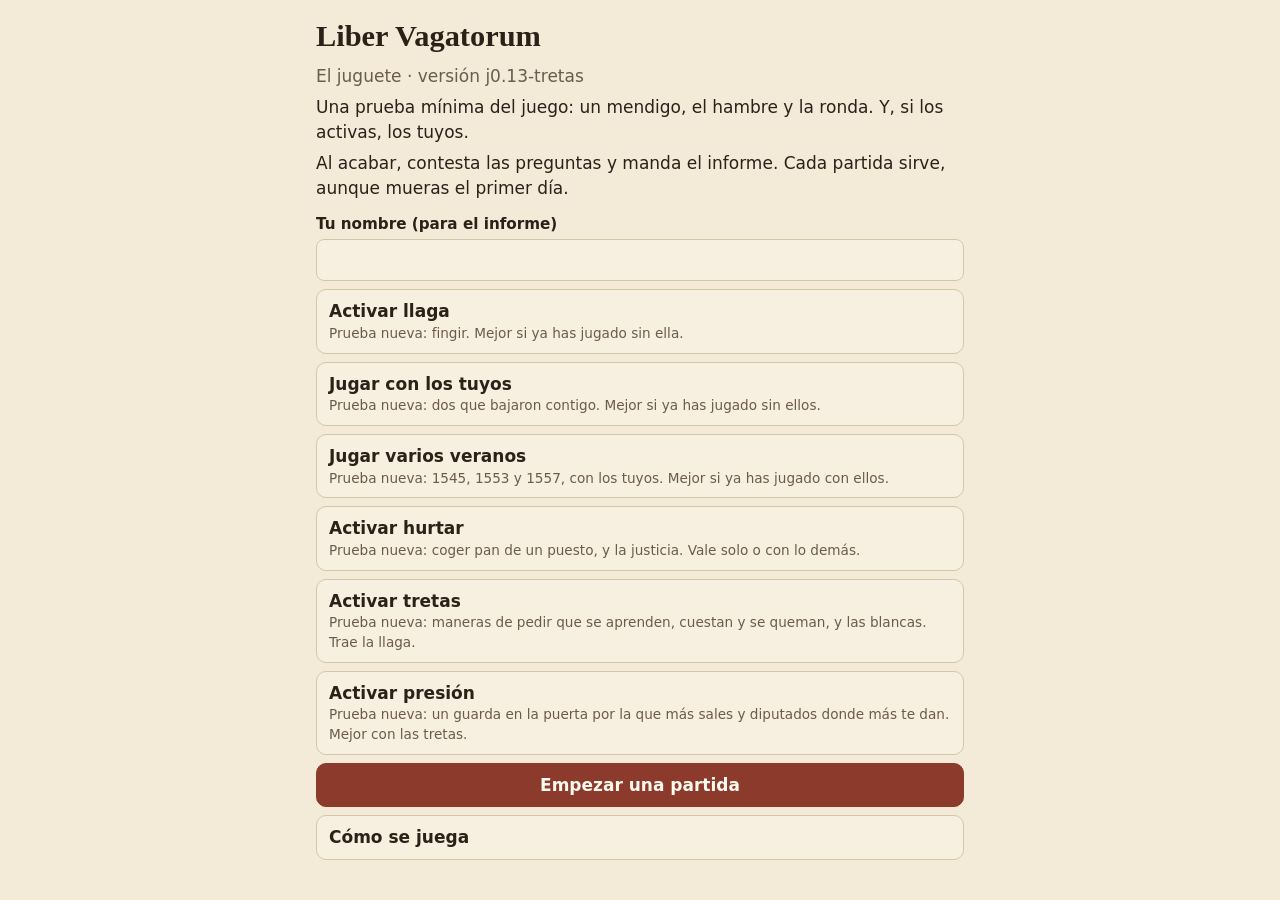
<file: index.html>
<!doctype html>
<html lang="es">
<head>
  <meta charset="utf-8">
  <meta name="viewport" content="width=device-width, initial-scale=1, viewport-fit=cover">
  <title>Liber Vagatorum</title>
  <meta name="description" content="Liber Vagatorum, el juguete: un mendigo, el hambre y la ronda en la Salamanca de 1545.">
  <meta name="theme-color" content="#2b2118">
  <link rel="manifest" href="manifest.webmanifest">
  <link rel="icon" type="image/png" href="icons/icon-192.png">
  <link rel="apple-touch-icon" href="icons/apple-touch-icon.png">
  <meta name="apple-mobile-web-app-capable" content="yes">
  <meta name="mobile-web-app-capable" content="yes">
  <meta name="apple-mobile-web-app-status-bar-style" content="black-translucent">
  <meta name="apple-mobile-web-app-title" content="Liber V.">
  <link rel="stylesheet" href="styles.css">
</head>
<body>
  <div id="app"><p style="padding:2rem">Cargando…</p></div>
  <div id="modal" class="modal" hidden></div>
  <noscript>Este juego necesita JavaScript.</noscript>
  <script src="rules.js"></script>
  <script src="engine.js"></script>
  <script src="app.js"></script>
</body>
</html>
</file>
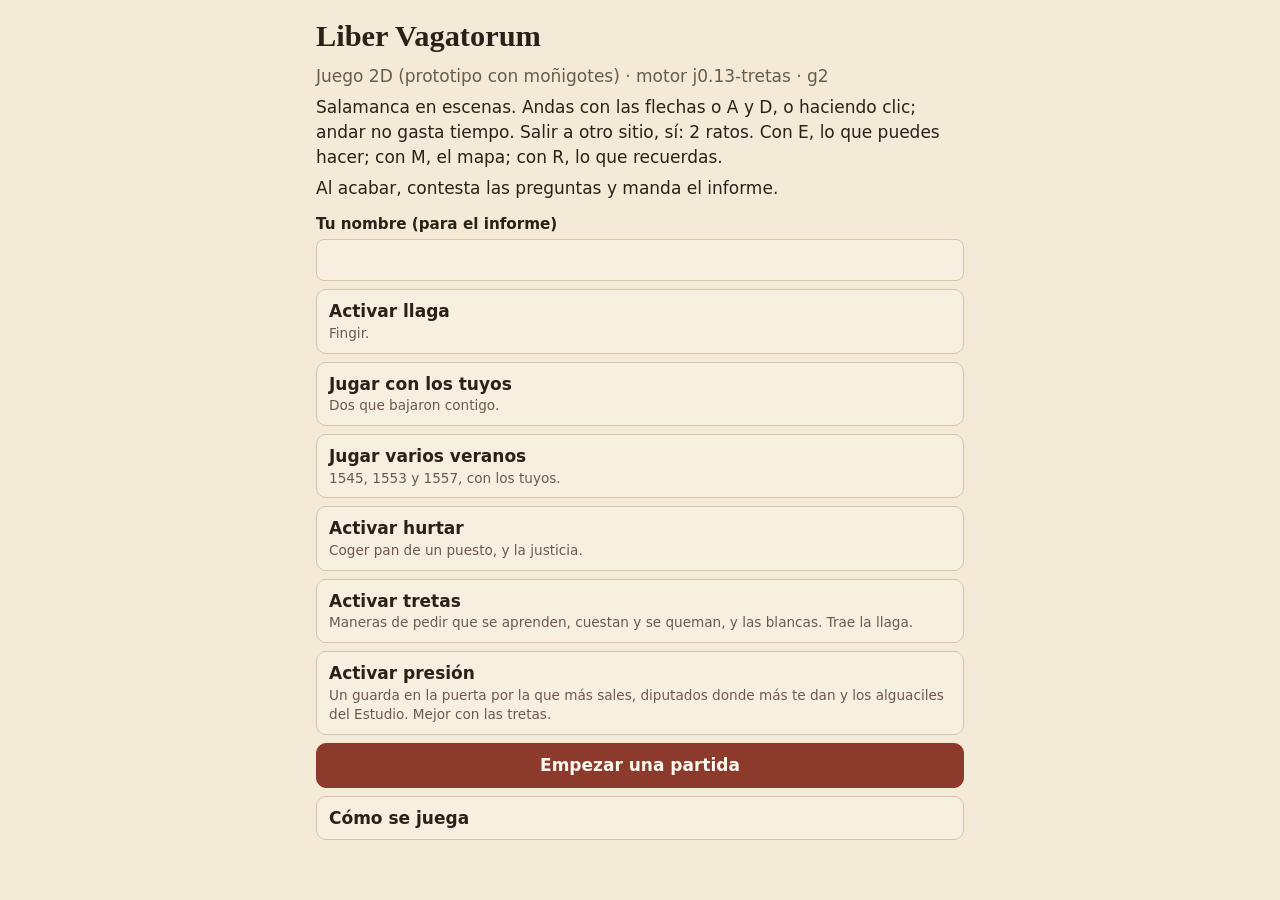
<file: juego.html>
<!doctype html>
<html lang="es">
<head>
  <meta charset="utf-8">
  <meta name="viewport" content="width=device-width, initial-scale=1, viewport-fit=cover">
  <title>Liber Vagatorum · juego 2D</title>
  <meta name="description" content="Liber Vagatorum: prototipo de videojuego con moñigotes, con el mismo motor que el juguete.">
  <meta name="theme-color" content="#2b2118">
  <link rel="icon" type="image/png" href="icons/icon-192.png">
  <link rel="stylesheet" href="styles.css">
  <link rel="stylesheet" href="vista.css">
  <link rel="stylesheet" href="juego.css">
</head>
<body>
  <!-- el día: el HUD arriba, la escena (Phaser) y encima los menús, el resultado y el mapa -->
  <div id="juego" hidden>
    <div id="hud"></div>
    <div id="marco"><div id="lienzo"></div><div id="capa"></div></div>
  </div>
  <!-- las pantallas de menú: inicio, amanecer, noche, relevo, siega, final -->
  <div id="app"><p style="padding:2rem">Cargando…</p></div>
  <div id="modal" class="modal" hidden></div>
  <noscript>Este juego necesita JavaScript.</noscript>
  <!-- Phaser 3.90 (MIT, lib/phaser-LICENSE.md), copiado en el repositorio -->
  <script src="lib/phaser.min.js"></script>
  <!-- el motor del juguete, tal cual; el juego solo dibuja -->
  <script src="rules.js"></script>
  <script src="engine.js"></script>
  <script src="juego-mapa.js"></script>
  <script src="juego.js"></script>
</body>
</html>
</file>
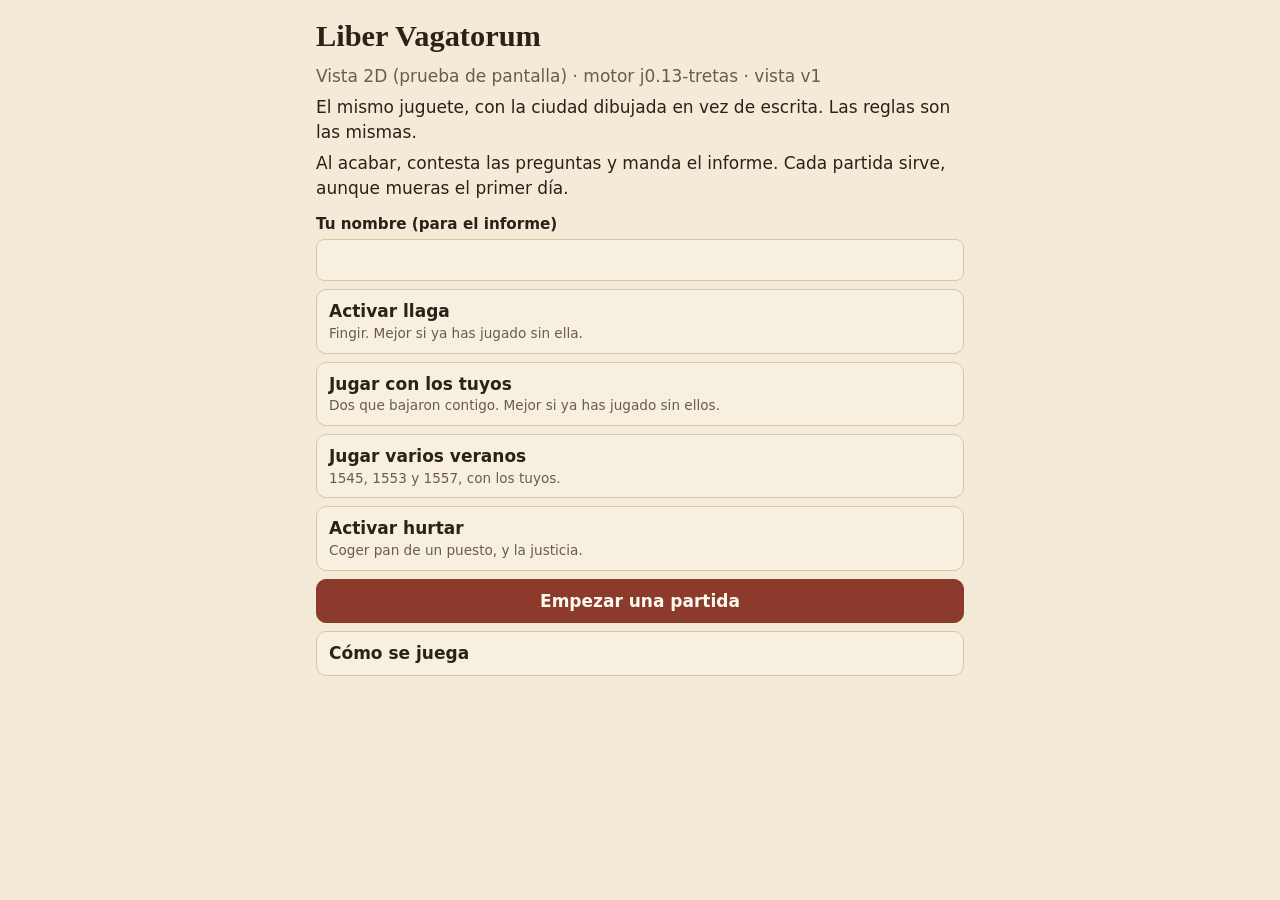
<file: vista.html>
<!doctype html>
<html lang="es">
<head>
  <meta charset="utf-8">
  <meta name="viewport" content="width=device-width, initial-scale=1, viewport-fit=cover">
  <title>Liber Vagatorum · vista 2D</title>
  <meta name="description" content="Liber Vagatorum, el juguete visto como ciudad: una prueba de pantalla con el mismo motor.">
  <meta name="theme-color" content="#2b2118">
  <link rel="icon" type="image/png" href="icons/icon-192.png">
  <link rel="apple-touch-icon" href="icons/apple-touch-icon.png">
  <meta name="apple-mobile-web-app-capable" content="yes">
  <meta name="mobile-web-app-capable" content="yes">
  <link rel="stylesheet" href="styles.css">
  <link rel="stylesheet" href="vista.css">
</head>
<body>
  <div id="app"><p style="padding:2rem">Cargando…</p></div>
  <div id="modal" class="modal" hidden></div>
  <noscript>Este juego necesita JavaScript.</noscript>
  <!-- el motor del juguete, tal cual; la vista solo pinta -->
  <script src="rules.js"></script>
  <script src="engine.js"></script>
  <script src="vista.js"></script>
</body>
</html>
</file>
<file: styles.css>
/* Liber Vagatorum · el juguete. Prototipo: legible antes que bonito. */
:root {
  --bg: #f3ead8; --surface: #fffaf0; --surface2: #f7efdf; --ink: #2b2118; --muted: #6b5b4b; --line: #d6c6a8;
  --accent: #8b3a2b; --accent-ink: #fffaf0; --good: #2f6b35; --bad: #a3352a; --warn: #9a5a10;
  --good-bg: #e3efdc; --bad-bg: #f6dedb; --warn-bg: #f7e8cf; --chip: #ece0c8; --sel: #f2d9c9;
  --river: #b9c9c9; --river-line: #8fa6a6; --wall: #8a7558; --g0: #efe6d4; --g1: #e2d3b8; --g2: #c9a873; --g3: #9a6a2c;
  --barrio: rgba(139, 58, 43, 0.06);
  color-scheme: light;
}
@media (prefers-color-scheme: dark) {
  :root:not([data-theme="light"]) {
    --bg: #15110d; --surface: #201a14; --surface2: #29211a; --ink: #eee3cf; --muted: #b0a089; --line: #3e3326;
    --accent: #d27a58; --accent-ink: #15110d; --good: #93c793; --bad: #ee8d7e; --warn: #e5ad63;
    --good-bg: #1f2c1e; --bad-bg: #3a1f1b; --warn-bg: #3a2c18; --chip: #2d241b; --sel: #3d2a20;
    --river: #22323a; --river-line: #3c5560; --wall: #8a7558; --g0: #2a231c; --g1: #3a3026; --g2: #8a6a3c; --g3: #d29a4c;
    --barrio: rgba(210, 122, 88, 0.08);
    color-scheme: dark;
  }
}
:root[data-theme="dark"] {
  --bg: #15110d; --surface: #201a14; --surface2: #29211a; --ink: #eee3cf; --muted: #b0a089; --line: #3e3326;
  --accent: #d27a58; --accent-ink: #15110d; --good: #93c793; --bad: #ee8d7e; --warn: #e5ad63;
  --good-bg: #1f2c1e; --bad-bg: #3a1f1b; --warn-bg: #3a2c18; --chip: #2d241b; --sel: #3d2a20;
  --river: #22323a; --river-line: #3c5560; --wall: #8a7558; --g0: #2a231c; --g1: #3a3026; --g2: #8a6a3c; --g3: #d29a4c;
  --barrio: rgba(210, 122, 88, 0.08);
  color-scheme: dark;
}

* { box-sizing: border-box; }
html { -webkit-text-size-adjust: 100%; }
body {
  margin: 0; background: var(--bg); color: var(--ink);
  font: 17px/1.45 system-ui, -apple-system, "Segoe UI", Roboto, sans-serif;
  padding-bottom: env(safe-area-inset-bottom);
}
h1, h2, h3 { font-family: Georgia, "Times New Roman", serif; line-height: 1.2; margin: 0.6em 0 0.3em; }
h1 { font-size: 1.9rem; }
h2 { font-size: 1.35rem; }
h3 { font-size: 1.05rem; }
p { margin: 0.4em 0; }
.muted { color: var(--muted); }
.small { font-size: 0.88rem; }
.wrap { max-width: 680px; margin: 0 auto; padding: 0 16px 40px; }

/* barra superior */
.top { position: sticky; top: 0; z-index: 5; background: var(--bg); border-bottom: 1px solid var(--line); padding: calc(6px + env(safe-area-inset-top)) 16px 6px; }
.top-in { max-width: 680px; margin: 0 auto; }
.top-row { display: flex; align-items: center; gap: 8px; flex-wrap: wrap; }
.top-btns { display: flex; gap: 8px; }
.top-row .estado { order: 3; flex: 1 1 100%; }
.top-title { flex: 1; font-family: Georgia, serif; font-weight: 700; font-size: 1rem; line-height: 1.2; }
.top-title span { display: block; font-family: system-ui, sans-serif; font-weight: 400; font-size: 0.8rem; color: var(--muted); }
.icon-btn { border: 1px solid var(--line); background: var(--surface); color: var(--ink); border-radius: 8px; padding: 6px 10px; font-size: 0.95rem; min-height: 36px; cursor: pointer; }

/* estado */
.estado { display: grid; grid-template-columns: repeat(4, 1fr); gap: 6px; margin-top: 6px; }
.chip { border: 1px solid var(--line); background: var(--surface); border-radius: 8px; padding: 4px 6px; text-align: center; font-size: 0.76rem; line-height: 1.2; }
.chip b { display: block; font-size: 1.1rem; }
.chip.alerta { background: var(--bad-bg); border-color: var(--bad); }
/* hurtar (j0.12): «te busca la justicia», una fila entera bajo los demás */
.chip.ancha { grid-column: 1 / -1; }
.chip.ancha b { display: inline; font-size: 0.9rem; margin-left: 6px; }

/* el día: seis franjas de seis ratos */
.dia-barra { display: grid; grid-template-columns: repeat(6, 1fr); gap: 3px; margin-top: 6px; }
.fr { font-size: 0.68rem; text-align: center; color: var(--muted); }
.fr.act { color: var(--ink); font-weight: 700; }
.ratos { display: grid; grid-template-columns: repeat(6, 1fr); gap: 1px; margin-top: 2px; }
.rato { height: 6px; background: var(--chip); border-radius: 1px; }
.rato.gastado { background: var(--muted); }
.rato.ahora { background: var(--accent); }

/* avisos */
.aviso { border-radius: 10px; padding: 8px 12px; margin: 10px 0 0; font-size: 0.95rem; border: 1px solid var(--line); background: var(--surface); }
.aviso.mal { background: var(--bad-bg); border-color: var(--bad); }
.aviso.bien { background: var(--good-bg); border-color: var(--good); }

/* mapa */
.mapa { margin: 10px 0 0; background: var(--surface); border: 1px solid var(--line); border-radius: 12px; overflow: hidden; }
.mapa svg { display: block; width: 100%; height: auto; touch-action: manipulation; }
.mapa .nodo { cursor: pointer; }
.leyenda { font-size: 0.75rem; color: var(--muted); padding: 4px 10px 8px; display: flex; flex-wrap: wrap; gap: 4px 12px; }
.leyenda i { display: inline-block; width: 10px; height: 10px; border-radius: 50%; vertical-align: -1px; margin-right: 3px; border: 1px solid var(--wall); }

/* paneles */
.panel { background: var(--surface); border: 1px solid var(--line); border-radius: 12px; padding: 10px 14px; margin: 12px 0 0; }
.panel h2 { margin-top: 0.1em; }
.panel h3 { margin: 0.3em 0 0.2em; }
.vivo { list-style: none; padding: 0; margin: 6px 0; }
.vivo li { padding: 3px 0; border-top: 1px dashed var(--line); font-size: 0.93rem; }
.vivo li:first-child { border-top: 0; }
.ronda-txt { color: var(--bad); font-weight: 700; }
.prev { margin: 6px 0 0; padding-left: 1.1em; font-size: 0.9rem; }
.prev li { margin: 2px 0; }

/* botones */
.btns { display: grid; gap: 8px; margin-top: 8px; }
.btn {
  display: block; width: 100%; text-align: left; border: 1px solid var(--line); background: var(--surface2); color: var(--ink);
  border-radius: 10px; padding: 9px 12px; font: inherit; cursor: pointer; min-height: 44px;
}
.btn .t { display: block; font-weight: 600; }
.btn .d { display: block; font-size: 0.85rem; color: var(--muted); }
.btn.primary { background: var(--accent); color: var(--accent-ink); border-color: var(--accent); text-align: center; font-weight: 700; }
.btn.primary .d { color: var(--accent-ink); opacity: 0.85; }
.btn.activo { background: var(--bad-bg); border-color: var(--bad); }
.btn.riesgo { border-color: var(--bad); }
.btn:disabled { opacity: 0.5; cursor: not-allowed; }
.btn.secundario { text-align: center; }
.fila-btn { display: grid; grid-template-columns: 1fr 1fr; gap: 8px; }

/* la ciudad: lo que sabes */
.ciudad { list-style: none; padding: 0; margin: 4px 0 0; }
.ciudad li { padding: 5px 0; border-top: 1px solid var(--line); font-size: 0.9rem; }
.ciudad li:first-child { border-top: 0; }
.ciudad .viejo { color: var(--muted); }
.ciudad .barrio { font-family: Georgia, serif; font-weight: 700; padding-top: 10px; border-top: 0; }

/* resultado, noche, fin */
.res { border-left: 4px solid var(--line); padding-left: 12px; }
.res.bien { border-color: var(--good); }
.res.mal { border-color: var(--bad); }
.campo { display: block; font-weight: 600; margin: 12px 0 4px; font-size: 0.95rem; }
input[type="text"], textarea {
  width: 100%; font: inherit; color: var(--ink); background: var(--surface2); border: 1px solid var(--line); border-radius: 8px; padding: 8px 10px;
}
textarea { min-height: 70px; }
table.dias { border-collapse: collapse; width: 100%; font-size: 0.82rem; margin-top: 6px; }
table.dias th, table.dias td { border-bottom: 1px solid var(--line); padding: 3px 4px; text-align: center; }

/* ventana de ayuda */
.modal { position: fixed; inset: 0; z-index: 20; background: rgba(0, 0, 0, 0.45); display: flex; align-items: flex-end; justify-content: center; }
.modal[hidden] { display: none; }
.modal-in { background: var(--bg); color: var(--ink); width: 100%; max-width: 680px; max-height: 88vh; overflow: auto; border-radius: 14px 14px 0 0; padding: 12px 18px calc(18px + env(safe-area-inset-bottom)); }
.modal-in h3 { margin-top: 1em; }
.menu-list { display: grid; gap: 8px; margin: 10px 0; }

/* ------------------------------------------------------------------ la pantalla del día
   Móvil: una columna. Mediana (760 px): mapa a la izquierda y una pestaña a la derecha.
   Ancha (1200 px): tres columnas, todo a la vista. */
.juego { max-width: 680px; margin: 0 auto; padding: 0 16px 40px; }
.pestanas { display: none; }
.pestana {
  flex: 1; border: 1px solid var(--line); background: var(--surface2); color: var(--muted); font: inherit; font-weight: 600;
  padding: 8px 10px; border-radius: 10px 10px 0 0; cursor: pointer; border-bottom: 0;
}
.pestana.act { background: var(--surface); color: var(--ink); border-color: var(--accent); border-width: 2px 1px 0; }

.mover-ancho { display: none; }
@media (min-width: 760px) {
  .top-in.ancho { max-width: 1500px; }
  .top-in.ancho .top-row { flex-wrap: nowrap; }
  .top-in.ancho .top-title { flex: 0 0 auto; }
  .top-in.ancho .top-row .estado { order: 0; flex: 1 1 auto; margin-top: 0; max-width: 760px; margin-left: auto; }
  .top-in.ancho .chip { display: flex; gap: 6px; align-items: baseline; justify-content: center; padding: 6px 8px; font-size: 0.8rem; }
  .top-in.ancho .chip b { display: inline; font-size: 1rem; }
  .juego {
    max-width: 1500px; display: grid; gap: 0 18px; align-items: start;
    grid-template-columns: minmax(340px, 1.1fr) minmax(320px, 1fr);
    grid-template-areas: "mapa tabs" "mapa panel";
  }
  .col-mapa { grid-area: mapa; position: sticky; top: calc(var(--hdr, 140px) + 8px); }
  .col-mapa .mapa svg { max-height: calc(100vh - var(--hdr, 140px) - 120px); }
  .pestanas { display: flex; gap: 6px; grid-area: tabs; margin-top: 10px; }
  .pn { grid-area: panel; }
  .pn > .panel:first-child { margin-top: 0; border-top-left-radius: 0; border-top-right-radius: 0; }
  .juego.pestana-acciones .pn-ciudad, .juego.pestana-ciudad .pn-acciones { display: none; }
}
@media (min-width: 1200px) {
  .juego {
    grid-template-columns: minmax(420px, 1.15fr) minmax(340px, 1fr) minmax(280px, 0.8fr);
    grid-template-areas: "mapa acc ciu";
  }
  .pestanas { display: none; }
  .juego.pestana-acciones .pn-ciudad, .juego.pestana-ciudad .pn-acciones { display: block; }
  .pn-acciones { grid-area: acc; }
  .mover-estrecho { display: none; }
  .mover-ancho { display: block; }
  .pn-ciudad { grid-area: ciu; }
  .pn {
    position: sticky; top: calc(var(--hdr, 140px) + 8px); max-height: calc(100vh - var(--hdr, 140px) - 16px);
    overflow-y: auto; padding-bottom: 12px; scrollbar-width: thin;
  }
  .pn > .panel:first-child { margin-top: 10px; border-radius: 12px; }
  .pn-acciones .panel { padding: 8px 12px; }
  .pn-acciones .panel h2 { font-size: 1.2rem; }
  .pn-acciones .btn { padding: 7px 11px; min-height: 0; }
  .pn-acciones .btns { gap: 6px; }
  .ciudad li { padding: 3px 0; }
}

/* ------------------------------------------------------------------ barra de acciones
   Móvil: fija abajo, para pedir, esperar o acabar sin desplazar la pantalla; lo demás se desplaza para leer.
   Pantalla mediana y ancha: debajo del mapa. */
.barra-acc { display: grid; grid-template-columns: repeat(3, 1fr); gap: 6px; margin-top: 8px; }
.hora { margin: 4px 0 0; }
.recuerdo-btn { margin-top: 8px; }
.recuerdo-btn .btn { padding: 6px 10px; min-height: 0; text-align: left; }
.recuerdo-btn .btn .d { font-size: 0.8rem; }
.barra-acc .btn { min-height: 0; padding: 7px 10px; text-align: left; }
.barra-acc .btn .t { font-size: 0.95rem; line-height: 1.2; }
.barra-acc .btn .d { font-size: 0.78rem; line-height: 1.2; }
.barra-acc [data-act="trabajo"] { grid-column: 1 / -1; }
.btn.accion { background: var(--accent); color: var(--accent-ink); border-color: var(--accent); }
.btn.accion .d { color: var(--accent-ink); opacity: 0.85; }
.btn.riesgo { background: var(--bad-bg); border-color: var(--bad); border-width: 2px; }
.btn.riesgo .d { color: var(--bad); font-weight: 600; }
.barra-acc .btn.secundario { text-align: left; }

@media (max-width: 759px) {
  .barra-acc {
    position: fixed; left: 0; right: 0; bottom: 0; z-index: 6; margin: 0;
    background: var(--bg); border-top: 1px solid var(--line); box-shadow: 0 -4px 12px rgba(0, 0, 0, 0.12);
    padding: 8px 12px calc(8px + env(safe-area-inset-bottom));
  }
  .juego { padding-bottom: 150px; }
  .barra-acc { gap: 5px; padding-left: 8px; padding-right: 8px; }
  .barra-acc .btn { padding: 6px 7px; }
  .barra-acc .btn .t { font-size: 0.88rem; }
  .barra-acc .btn .d { font-size: 0.72rem; }
  .aviso { padding: 6px 10px; font-size: 0.88rem; margin-top: 6px; }
  /* el mapa a todo lo ancho */
  .col-mapa .mapa { margin-left: -16px; margin-right: -16px; border-radius: 0; border-left: 0; border-right: 0; }
  .leyenda { font-size: 0.7rem; gap: 2px 10px; }
  /* cabecera más baja */
  .top { padding-top: calc(4px + env(safe-area-inset-top)); padding-bottom: 4px; }
  .estado { gap: 4px; margin-top: 4px; }
  .chip { padding: 2px 4px; font-size: 0.7rem; }
  .chip b { font-size: 0.95rem; }
  .top .small { font-size: 0.78rem; }
}

.barra-col { display: none; }
@media (min-width: 1200px) {
  .barra-mapa { display: none; }
  .barra-col { display: block; }
  .barra-col .barra-acc { margin: 10px 0 0; }
}
</file>
<file: vista.css>
/* Liber Vagatorum · vista 2D (rama claude/vista). Encima de styles.css, que sigue valiendo para las demás pantallas.
   Moñigotes, nada de arte: colores planos para distinguir quién es quién. */
:root {
  --v-fuera: #dcdcbf; --v-dentro: #efe5cf; --v-calle: #e0cfab; --v-plaza: #e5d4ae; --v-piedra: #d6c5a0; --v-escenario: rgba(255, 250, 240, 0.6);
  --bld: #f8f0e1; --bld-line: #8a7558; --tejado: #c48c5e; --ventana: #f8f0e1;
  --f-gente: #6f5a44; --f-paso: #b2a18b; --f-pobre: #a8743c; --f-cuenco: #6b4a2a; --f-ronda: #1c1816; --f-corchete: #4d423b; --f-vara: #7a5a2a;
  --f-yo: var(--accent); --f-hatillo: #c9a15a; --f-pedro: #3d6b98; --f-cata: #4c8a47; --f-vigia: #5b3a6e; --f-vecino: #7d6b58; --f-capataz: #8a5a2b;
  --toldo: #b5473a; --f-junco: #7d8f5a; --luz-k: 1;
}
@media (prefers-color-scheme: dark) {
  :root:not([data-theme="light"]) {
    --v-fuera: #1c2118; --v-dentro: #282119; --v-calle: #3a3024; --v-plaza: #342a1f; --v-piedra: #4a3f30; --v-escenario: rgba(255, 240, 220, 0.07);
    --bld: #3b3128; --bld-line: #a8916f; --tejado: #7c5036; --ventana: #4a3f30;
    --f-gente: #cdb99c; --f-paso: #7d6f5f; --f-pobre: #d49c55; --f-cuenco: #e2c38c; --f-ronda: #f1e8d8; --f-corchete: #bcae98; --f-vara: #d9b46a;
    --f-hatillo: #d9b46a; --f-pedro: #7fb0e0; --f-cata: #8dcc87; --f-vigia: #c79ae0; --f-vecino: #b8a68f; --f-capataz: #d59a5c; --toldo: #d0675a; --f-junco: #8ea36a; --luz-k: 0.5;
  }
}
:root[data-theme="dark"] {
  --v-fuera: #1c2118; --v-dentro: #282119; --v-calle: #3a3024; --v-plaza: #342a1f; --v-piedra: #4a3f30; --v-escenario: rgba(255, 240, 220, 0.07);
  --bld: #3b3128; --bld-line: #a8916f; --tejado: #7c5036; --ventana: #4a3f30;
  --f-gente: #cdb99c; --f-paso: #7d6f5f; --f-pobre: #d49c55; --f-cuenco: #e2c38c; --f-ronda: #f1e8d8; --f-corchete: #bcae98; --f-vara: #d9b46a;
  --f-hatillo: #d9b46a; --f-pedro: #7fb0e0; --f-cata: #8dcc87; --f-vigia: #c79ae0; --f-vecino: #b8a68f; --f-capataz: #d59a5c; --toldo: #d0675a; --f-junco: #8ea36a; --luz-k: 0.5;
}

/* ------------------------------------------------------------------ la pantalla del día: cabecera, escena, tarjeta, botones */
body.v-en-dia { overflow: hidden; padding-bottom: 0; }
.v-dia { display: flex; flex-direction: column; height: 100vh; height: 100dvh; }
.v-top { position: static; flex: 0 0 auto; padding-left: 10px; padding-right: 10px; }
.v-top .top-row { flex-wrap: nowrap; }
.v-top .top-title { font-size: 0.95rem; }
.v-estado { display: flex; flex-wrap: wrap; gap: 3px 14px; align-items: center; margin-top: 4px; }
.st { display: inline-flex; align-items: center; gap: 3px; color: var(--ink); }
.st small { color: var(--muted); font-size: 0.7rem; margin-right: 2px; }
.st.mal, .st.mal small { color: var(--bad); }
.st b { font-size: 0.85rem; }
.st .ico { width: 18px; height: 12px; }
.pip { display: inline-block; width: 9px; height: 9px; border-radius: 50%; border: 1.5px solid currentColor; }
.pip.on { background: currentColor; }
.pip.x { opacity: 0.3; border-style: dashed; background: none; }
.pip.pan { width: 12px; height: 8px; border-radius: 6px 6px 2px 2px; border-color: var(--f-hatillo); }
.pip.pan.on { background: var(--f-hatillo); }
.pip.grillete { border-radius: 2px; }
.v-top .dia-barra { margin-top: 4px; }

.v-main { flex: 1 1 auto; min-height: 0; display: flex; flex-direction: column; }
.v-escena { position: relative; flex: 1 1 auto; min-height: 0; background: var(--v-fuera); overflow: hidden; }
.v-escena svg { position: absolute; inset: 0; width: 100%; height: 100%; display: block; touch-action: manipulation; user-select: none; -webkit-user-select: none; -webkit-tap-highlight-color: transparent; }
.v-lado { flex: 0 0 auto; position: relative; }
.v-lado .v-tarjeta { display: none; }
.v-tarjeta {
  position: absolute; left: 8px; right: 8px; bottom: 8px; z-index: 3; max-height: 48%; overflow: auto;
  background: var(--surface); border: 1px solid var(--line); border-radius: 12px; padding: 6px 12px 8px; box-shadow: 0 6px 22px rgba(0, 0, 0, 0.22);
  font-size: 0.92rem;
}
.v-tarjeta.arriba { bottom: auto; top: 8px; }
.v-tarjeta.vacia { display: none; }
.v-tarjeta.pista { background: var(--warn-bg); border-color: var(--warn); padding: 8px 12px; }
.v-tarjeta.pista p { margin: 0; }
.v-tarjeta.res.mal { border: 2px solid var(--bad); background: var(--bad-bg); }
.v-tarjeta.res.bien { border-color: var(--good); }
.v-tarjeta p { margin: 0.3em 0; }
.v-tarjeta .btns { margin-top: 6px; }
.v-tit { display: flex; align-items: center; gap: 8px; }
.v-tit h3 { flex: 1; margin: 4px 0 2px; }
.v-tit .btn.ir { width: auto; display: inline-block; min-height: 0; padding: 7px 14px; white-space: nowrap; }
.cerrar { border: 0; background: none; color: var(--muted); font-size: 1.5rem; line-height: 1; cursor: pointer; padding: 0 2px 2px; }
.v-fig { background: var(--sel); border-radius: 8px; padding: 4px 8px; font-weight: 600; }
.v-lin { margin: 4px 0; padding-left: 1.1em; }
.v-lin li { margin: 2px 0; }
.v-desc { margin: 6px 0 2px; }
.v-rec { border-top: 1px dashed var(--line); margin-top: 6px; padding-top: 4px; }
.v-rec p { margin: 2px 0; }
.v-toast { position: absolute; top: 8px; left: 8px; right: 8px; margin: 0; padding: 6px 10px; z-index: 2; font-size: 0.9rem;
  background: var(--bad-bg); border: 1px solid var(--bad); border-radius: 10px; animation: v-toast 6s forwards; pointer-events: none; }
@keyframes v-toast { 0%, 80% { opacity: 1; } 100% { opacity: 0; } }

.v-barra { display: grid; grid-template-columns: 1fr 1fr; gap: 6px; padding: 8px 8px calc(8px + env(safe-area-inset-bottom)); background: var(--bg); border-top: 1px solid var(--line); }
.v-barra .btn { min-height: 0; padding: 7px 10px; }
.v-barra .btn .t { font-size: 0.95rem; line-height: 1.2; }
.v-barra .btn .d { font-size: 0.75rem; line-height: 1.2; }
.v-barra .btn.grande { grid-column: 1 / -1; }
.v-barra .btn .ico, .v-tit .ico { width: 14px; height: 14px; vertical-align: -2px; margin-right: 5px; }
.v-dia.bloqueado .v-barra .btn { opacity: 0.4; pointer-events: none; }

@media (min-width: 900px) {
  .v-main { flex-direction: row; }
  .v-lado { width: 380px; display: flex; flex-direction: column; border-left: 1px solid var(--line); background: var(--bg); }
  .v-escena .v-tarjeta { display: none; }
  .v-lado .v-tarjeta { display: block; position: static; flex: 1 1 auto; max-height: none; margin: 10px; box-shadow: none; }
  .v-lado .v-tarjeta.vacia { visibility: hidden; }
  .v-barra { border-top: 1px solid var(--line); }
}

/* ------------------------------------------------------------------ el plano */
.suelo-fuera { fill: var(--v-fuera); }
.suelo-dentro { fill: var(--v-dentro); }
.rio { fill: var(--river); }
.rio-linea { fill: none; stroke: var(--river-line); stroke-width: 1.2; }
.rotulo-rio { font-size: 12px; font-style: italic; fill: var(--river-line); }
.puente { fill: var(--v-piedra); stroke: var(--wall); stroke-width: 1; }
.arco { fill: none; stroke: var(--wall); stroke-width: 1; }
.calle { stroke: var(--v-calle); stroke-width: 11; stroke-linecap: round; }
.camino { stroke: var(--accent); stroke-width: 3; stroke-dasharray: 5 5; stroke-linecap: round; opacity: 0.55; }
.camino.no { stroke: var(--muted); opacity: 0.25; }
.camino.sel { stroke-dasharray: none; stroke-width: 4.5; opacity: 0.9; }
.muralla { fill: none; stroke: var(--wall); stroke-width: 6; stroke-linejoin: round; }
.torre { fill: var(--wall); }
.bld { fill: var(--bld); stroke: var(--bld-line); stroke-width: 1; }
.tejado { fill: var(--tejado); stroke: var(--bld-line); stroke-width: 0.8; }
.cruz { stroke: var(--bld-line); stroke-width: 1.4; fill: none; }
.hueco { fill: var(--bld-line); }
.andamio { stroke: var(--bld-line); stroke-width: 1.4; fill: none; }
.fachada { fill: var(--tejado); opacity: 0.55; }
.claustro { fill: var(--v-dentro); stroke: var(--bld-line); }
.soportal { stroke: var(--bld-line); stroke-width: 2; stroke-dasharray: 3 3; }
.suelo-plaza { fill: var(--v-plaza); }
.juncos path { stroke: var(--f-junco); stroke-width: 1.4; fill: none; }
.acena rect, .acena circle { fill: var(--bld); stroke: var(--bld-line); }
.acena path { stroke: var(--bld-line); fill: none; }
.toque { fill: transparent; cursor: pointer; }
.sitio { cursor: pointer; }
.sin-ver .bld, .sin-ver .tejado, .sin-ver .acena, .sin-ver .andamio, .sin-ver .suelo-plaza { opacity: 0.55; }
.escenario { fill: var(--v-escenario); }
.sin-ver .escenario { fill: none; stroke: var(--muted); stroke-width: 1; stroke-dasharray: 3 3; }
.escenario.vecino { stroke: var(--accent); stroke-width: 1.6; stroke-dasharray: 5 4; }
.escenario.sel { fill: var(--sel); stroke: var(--accent); stroke-width: 3; stroke-dasharray: none; }
.escenario.aqui { stroke: var(--accent); stroke-width: 3; stroke-dasharray: none; }
.escenario.peligro { stroke: var(--bad); animation: v-latido 1.2s ease-in-out infinite; }
@keyframes v-latido { 50% { stroke-width: 6; } }
.rotulo { font-size: 14px; font-weight: 600; fill: var(--ink); paint-order: stroke; stroke: var(--v-dentro); stroke-width: 3.5px; stroke-linejoin: round; cursor: pointer; }
.rotulo.aqui { font-weight: 800; fill: var(--accent); }
.v-luz { position: absolute; inset: 0; pointer-events: none; mix-blend-mode: multiply; z-index: 1; }
.alerta { animation: v-brinco 0.9s ease-in-out infinite; }
@keyframes v-brinco { 50% { transform: translateY(-3px); } }
.mas-pan { font-size: 17px; font-weight: 800; fill: var(--good); paint-order: stroke; stroke: var(--surface); stroke-width: 3px; animation: v-sube 1.6s ease-out forwards; pointer-events: none; }
@keyframes v-sube { from { opacity: 1; transform: translateY(0); } to { opacity: 0; transform: translateY(-26px); } }

/* la leyenda dibujada (en la ayuda) */
.leyenda-v { margin: 6px 0; }
.ley-fila { display: flex; align-items: center; gap: 10px; margin: 4px 0; }
.ley-fila svg { width: 70px; height: 44px; flex: 0 0 70px; background: var(--v-dentro); border-radius: 6px; }
.ley-fila span { font-size: 0.9rem; }
</file>
<file: juego.css>
/* Liber Vagatorum · juego 2D (rama claude/juego2d). Encima de styles.css y vista.css (el mapa usa los colores del plano). */
#juego { position: fixed; inset: 0; display: flex; flex-direction: column; background: #2b2118; }
/* oculto sin perder el tamaño: si se quita del todo, Phaser mide 0 y la escena sale negra al volver */
#juego[hidden] { display: flex; visibility: hidden; pointer-events: none; }
kbd { font: 600 0.72em system-ui, sans-serif; border: 1px solid var(--line); border-bottom-width: 2px; border-radius: 4px; padding: 0 4px; background: var(--surface); color: var(--muted); vertical-align: 1px; }

/* ------------------------------------------------------------------ HUD */
#hud { flex: 0 0 auto; display: flex; align-items: center; gap: 6px 12px; flex-wrap: wrap; padding: 5px 10px; background: var(--bg); border-bottom: 1px solid var(--line); color: var(--ink); }
.h-izq { display: flex; flex-direction: column; line-height: 1.2; min-width: 165px; }
.h-izq b { font-family: Georgia, serif; font-size: 1.05rem; }
.h-izq span { font-size: 0.78rem; color: var(--muted); }
.h-izq .h-sitio { color: var(--accent); font-weight: 700; font-size: 0.85rem; }
.h-campanas { display: flex; gap: 4px; }
.fr-c { display: flex; flex-direction: column; align-items: center; width: 52px; font-size: 0.68rem; color: var(--muted); }
.fr-c .campana { width: 22px; height: 22px; fill: none; stroke: var(--muted); stroke-width: 1.4; }
.fr-c.pasada .campana { fill: var(--line); stroke: var(--line); }
.fr-c.pasada { opacity: 0.6; }
.fr-c.ahora { color: var(--ink); font-weight: 700; }
.fr-c.ahora .campana { fill: var(--accent); stroke: var(--accent); }
.campana.suena { animation: tilin 1.1s ease-in-out; transform-origin: 50% 8%; }
@keyframes tilin { 15% { transform: rotate(22deg); } 35% { transform: rotate(-18deg); } 55% { transform: rotate(12deg); } 75% { transform: rotate(-6deg); } }
.ratos-f { display: flex; gap: 2px; margin-top: 2px; }
.ratos-f i { display: block; width: 7px; height: 5px; background: var(--chip); border-radius: 1px; }
.ratos-f i.g { background: var(--muted); }
.h-estado { display: flex; gap: 4px 10px; flex-wrap: wrap; align-items: center; }
.h-estado .st small { font-size: 0.66rem; }
.h-botones { display: flex; gap: 5px; margin-left: auto; }
.h-botones .icon-btn { min-height: 30px; padding: 2px 8px; font-size: 0.88rem; }

/* ------------------------------------------------------------------ la escena y lo que va encima */
#marco { position: relative; flex: 1 1 auto; min-height: 0; }
#lienzo { position: absolute; inset: 0; }
#lienzo canvas { display: block; }
#capa { position: absolute; inset: 0; pointer-events: none; z-index: 5; }
#capa > * { pointer-events: auto; }
.j-teclas { position: absolute; left: 10px; bottom: 8px; font-size: 0.78rem; color: #f3e9d3; background: rgba(43, 33, 24, 0.6); padding: 3px 8px; border-radius: 6px; pointer-events: none !important; }
.j-carta, .j-menu {
  position: absolute; left: 0; right: 0; margin-inline: auto; bottom: 40px; width: min(560px, calc(100% - 24px)); max-height: calc(100% - 60px); overflow: auto;
  background: var(--surface); color: var(--ink); border: 1px solid var(--line); border-radius: 12px; padding: 8px 14px 10px; box-shadow: 0 8px 30px rgba(0, 0, 0, 0.35);
}
.j-carta.res.mal { border: 2px solid var(--bad); background: var(--bad-bg); }
.j-carta.res.bien { border: 2px solid var(--good); }
.j-carta p { margin: 0.35em 0; }
.j-menu { width: min(620px, calc(100% - 24px)); }
.j-menu-tit { font-family: Georgia, serif; font-weight: 700; margin: 2px 0 6px; }
.j-menu-lista { display: grid; gap: 4px; }
.j-op { display: grid; grid-template-columns: 26px 1fr auto; align-items: center; gap: 8px; text-align: left; border: 1px solid var(--line); background: var(--surface2); color: var(--ink); border-radius: 8px; padding: 6px 10px; font: inherit; cursor: pointer; }
.j-op:hover, .j-op:focus { border-color: var(--accent); background: var(--sel); outline: none; }
.j-op .t { font-weight: 600; }
.j-op .d { font-size: 0.82rem; color: var(--muted); }
.j-op.riesgo { border-color: var(--bad); }
.j-op.riesgo .d { color: var(--bad); font-weight: 600; }
.j-op.no { opacity: 0.5; cursor: not-allowed; }
.j-op .ico { width: 14px; height: 14px; vertical-align: -2px; margin-right: 5px; }
.j-prev { margin-top: 8px; border-top: 1px dashed var(--line); padding-top: 6px; font-size: 0.9rem; min-height: 2.6em; }
.j-prev ul { margin: 0; padding-left: 1.1em; }
/* el aviso del motor (comprar, pasar al guarda, cruzarte con la ronda): unos segundos arriba */
.j-aviso { position: absolute; left: 50%; top: 12px; transform: translateX(-50%); max-width: min(620px, calc(100% - 24px)); background: var(--surface); color: var(--ink); border: 1px solid var(--line); border-radius: 10px; padding: 6px 14px; box-shadow: 0 6px 20px rgba(0, 0, 0, 0.3); pointer-events: none !important; font-size: 0.95rem; }
.j-aviso.mal { border: 2px solid var(--bad); background: var(--bad-bg); }
.j-aviso.bien { border: 2px solid var(--good); }

/* ------------------------------------------------------------------ el mapa */
.j-mapa { position: absolute; inset: 10px; display: flex; gap: 10px; background: var(--bg); border: 1px solid var(--line); border-radius: 12px; padding: 8px; box-shadow: 0 8px 30px rgba(0, 0, 0, 0.4); }
.j-mapa-plano { flex: 1 1 auto; min-width: 0; position: relative; background: var(--v-fuera); border-radius: 8px; overflow: hidden; }
.j-mapa-plano svg { position: absolute; inset: 0; width: 100%; height: 100%; }
.j-mapa-lado { flex: 0 0 300px; overflow: auto; font-size: 0.92rem; color: var(--ink); }
.j-mapa-lado .btns { margin-top: 6px; }
.m-ruta { stroke: var(--accent); stroke-width: 6; stroke-linecap: round; opacity: 0.85; }
@media (max-width: 760px) {
  .j-mapa { flex-direction: column; }
  .j-mapa-lado { flex: 0 0 auto; max-height: 40%; }
  .h-campanas .fr-c { width: 44px; font-size: 0.62rem; }
  .h-izq { min-width: 0; }
  .j-teclas { display: none; }
}

/* ------------------------------------------------------------------ el móvil (lo barato: se juega en horizontal) */
@media (max-height: 520px) {
  #hud { padding: 3px 8px; gap: 2px 10px; }
  .h-izq > span:not(.h-sitio) { display: none; }
  .fr-c > span { display: none; }
  .fr-c { width: 30px; }
  .h-estado .st small { display: none; }
  .h-botones .icon-btn { min-height: 28px; padding: 1px 7px; font-size: 0.8rem; }
  .h-botones kbd { display: none; }
  .j-carta, .j-menu { bottom: 6px; max-height: 78%; }
  .j-teclas { display: none; }
}
@media (orientation: portrait) and (max-width: 600px) {
  #marco::after { content: "Mejor con el móvil en horizontal"; position: absolute; left: 0; right: 0; top: 12px; text-align: center; color: #f3e9d3; font-size: 0.9rem; pointer-events: none; }
}
</file>
